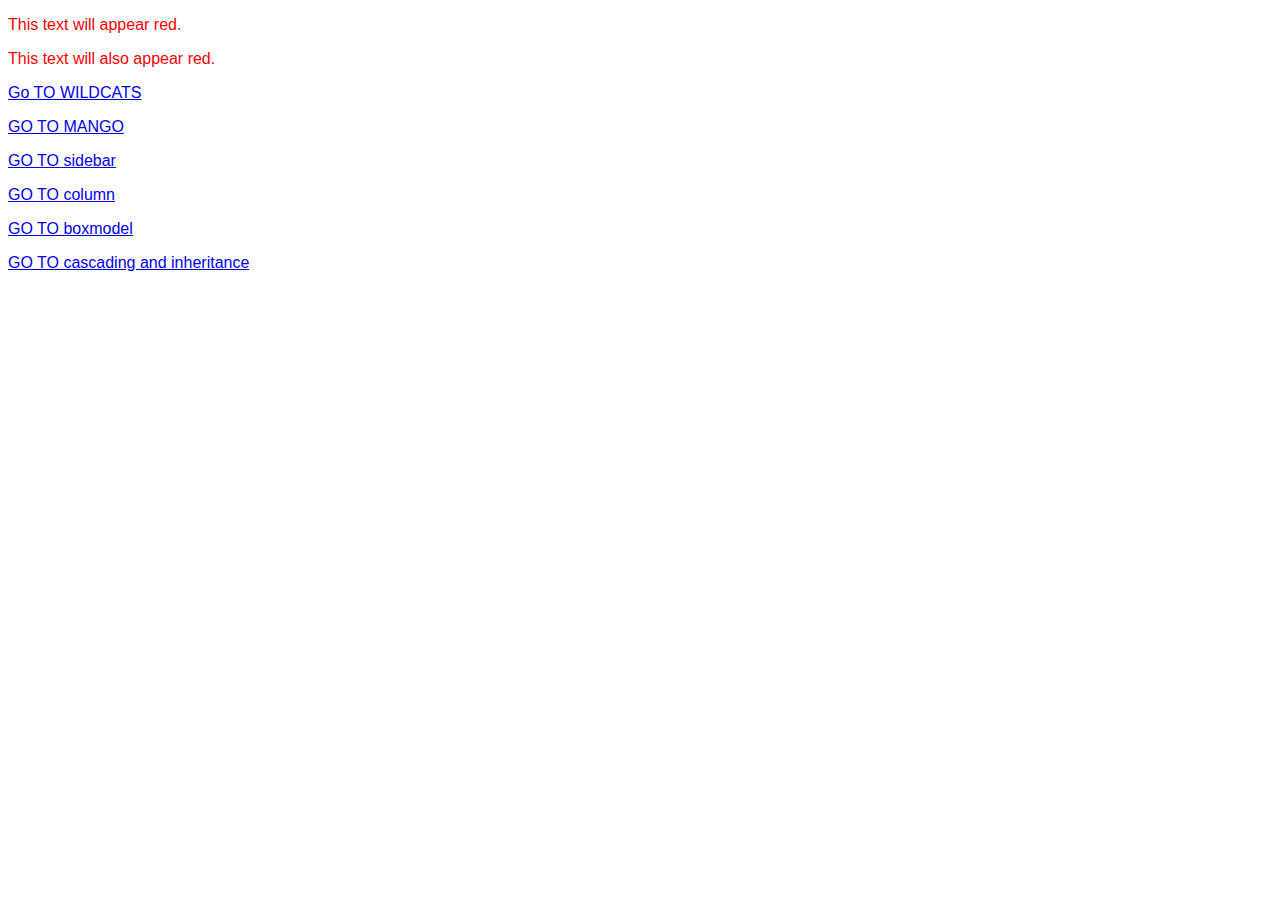
<file: index.html>
<!DOCTYPE html>
<html lang="en">
<head>
    <meta charset="UTF-8">
    <meta name="viewport" content="width=device-width, initial-scale=1.0">
    <meta http-equiv="X-UA-Compatible" content="ie=edge">
    <title>Some Exciting Red Text</title>
    <link rel="stylesheet" href="css/styles.css" type="text/css">
</head>
<body>
    <p class="line1">This text will appear red.</p>
    <p id="line2">This text will also appear red.</p>
    <p> <a href="wildcats.html">Go TO WILDCATS</a></p> 
    <p> <a href="mango.html">GO TO MANGO</a></p>
    <p> <a href="sidebar.html">GO TO sidebar</a></p>
    <p> <a href="column.html">GO TO column</a></p>
    <p> <a href="boxmodel.html">GO TO boxmodel</a></p>
    <p> <a href="cascading-and-inheritance.html">GO TO cascading and inheritance</a></p>
</body>
</html>
</file>
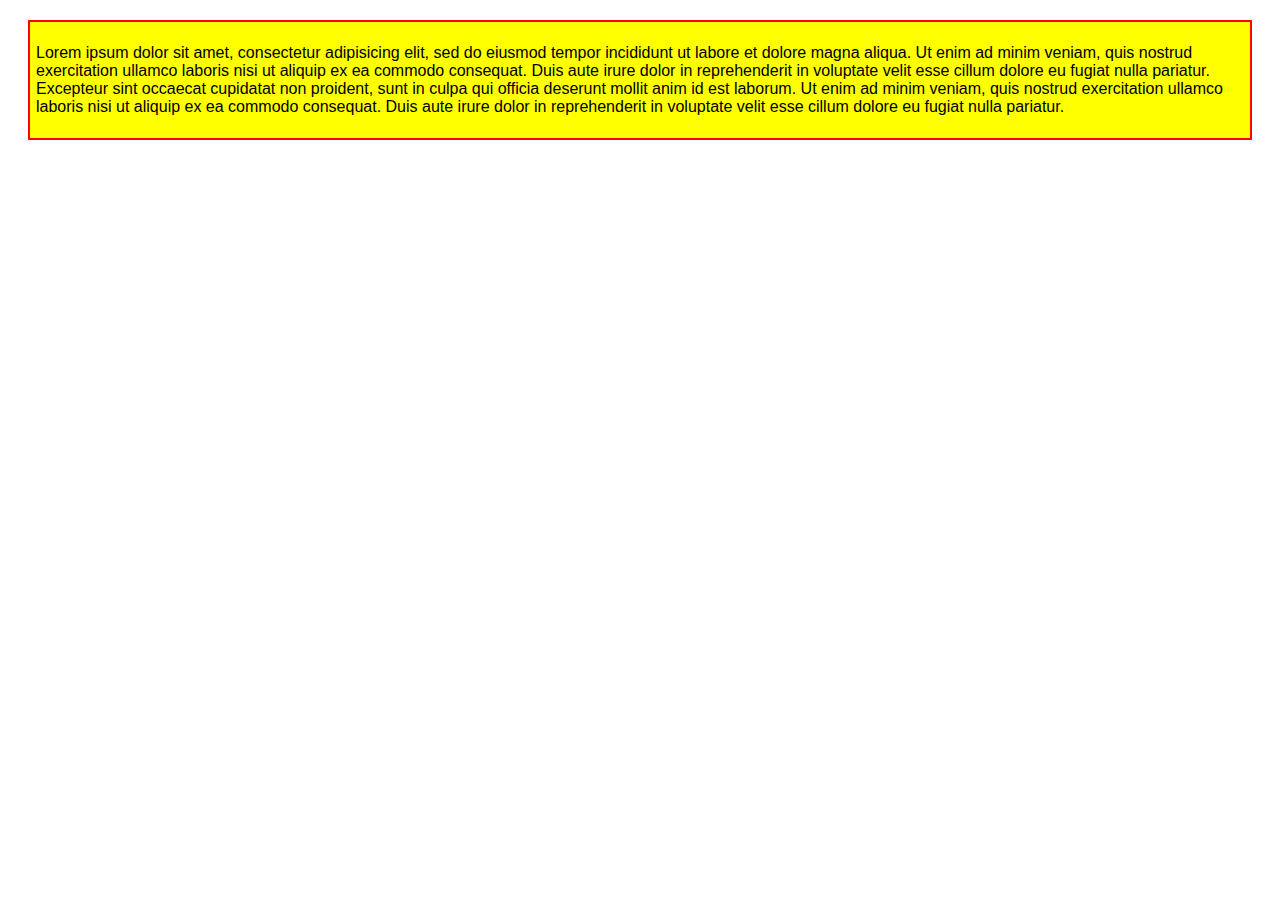
<file: boxmodel.html>
<!DOCTYPE html>
<html lang="en">
<head>
    <meta charset="UTF-8">
    <meta name="viewport" content="width=device-width, initial-scale=1.0">
    <meta http-equiv="X-UA-Compatible" content="ie=edge">
    <title>box 
        model</title>
    <link rel="stylesheet" href="css/styles.css" type="text/css">
</head>
<body>
    <div  class="text-box"><p>Lorem ipsum dolor sit amet, consectetur adipisicing elit, sed do eiusmod tempor incididunt ut labore et dolore magna aliqua. Ut enim ad minim veniam, quis nostrud exercitation ullamco laboris nisi ut aliquip ex ea commodo consequat. Duis aute irure dolor in reprehenderit in voluptate velit esse cillum dolore eu fugiat nulla pariatur. Excepteur sint occaecat cupidatat non proident, sunt in culpa qui officia deserunt mollit anim id est laborum. Ut enim ad minim veniam, quis nostrud exercitation ullamco laboris nisi ut aliquip ex ea commodo consequat. Duis aute irure dolor in reprehenderit in voluptate velit esse cillum dolore eu fugiat nulla pariatur.</p></div>
        
</body>
</html>
</file>
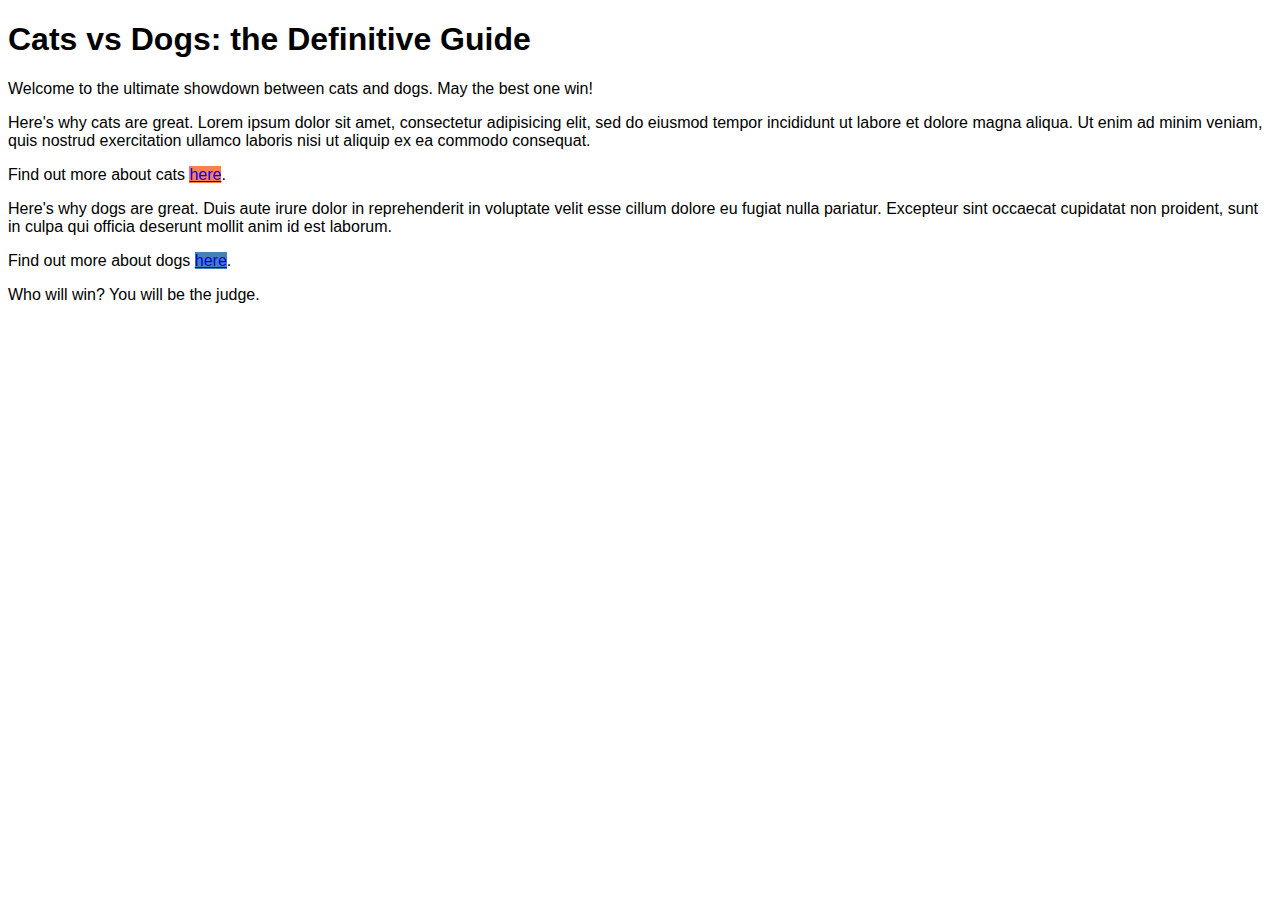
<file: cascading-and-inheritance.html>
<!DOCTYPE html>
<html lang="en">
<head>
    <meta charset="UTF-8">
    <meta name="viewport" content="width=device-width, initial-scale=1.0">
    <meta http-equiv="X-UA-Compatible" content="ie=edge">
    <title>Document</title>
    <link rel="stylesheet" href="css/styles.css" type="text/css">
</head>
<body>
        <h1>Cats vs Dogs: the Definitive Guide</h1>
    <p>Welcome to the ultimate showdown between cats and dogs. May the best one win!</p>
    <div class="cats">
      <p>Here's why cats are great. Lorem ipsum dolor sit amet, consectetur adipisicing elit, sed do eiusmod tempor incididunt ut labore et dolore magna aliqua. Ut enim ad minim veniam, quis nostrud exercitation ullamco laboris nisi ut aliquip ex ea commodo consequat.</p>
      <p>Find out more about cats <a href="https://www.google.com/search?q=more+about+cats&oq=more+about+cats+&aqs=chrome..69i57j0l5.4876j0j4&sourceid=chrome&ie=UTF-8">here</a>.</p>
    </div>
    <div class="dogs">
      <p>Here's why dogs are great. Duis aute irure dolor in reprehenderit in voluptate velit esse cillum dolore eu fugiat nulla pariatur. Excepteur sint occaecat cupidatat non proident, sunt in culpa qui officia deserunt mollit anim id est laborum.</p>
      <p>Find out more about dogs <a href="https://www.google.com/search?ei=WV24XIvYI4LYaKz6iogB&q=more+about+dogs&oq=more+about+dogs&gs_l=psy-ab.3..0j0i22i30l9.19688.22068..22873...0.0..0.292.2049.2-8......0....1..gws-wiz.......0i71j35i39j0i131.ZkzqeEeEI64">here</a>.</p>
    </div>
    <p>Who will win? You will be the judge.</p>
</body>
</html>
</file>
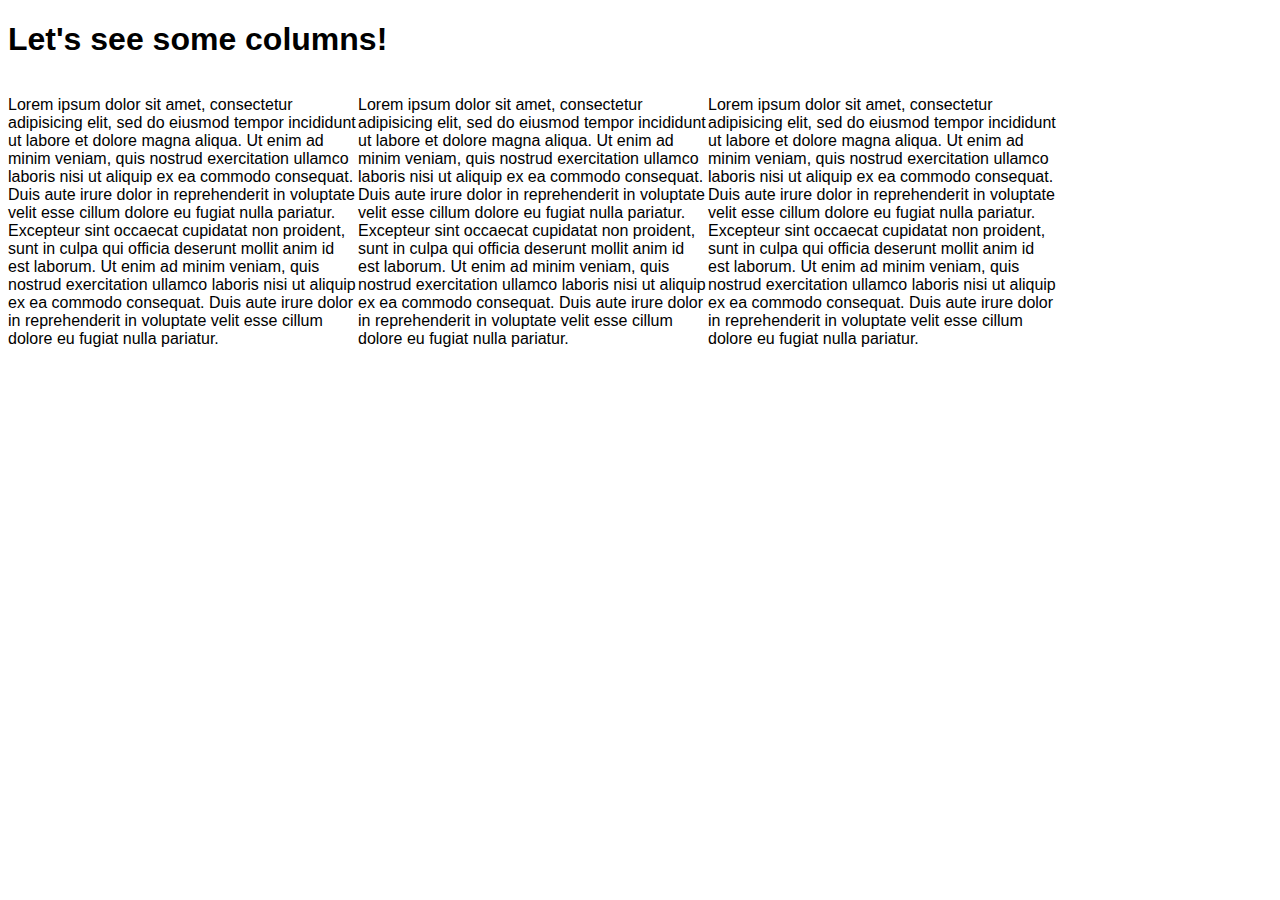
<file: column.html>
<!DOCTYPE html>
<html lang="en">
<head>
    <meta charset="UTF-8">
    <meta name="viewport" content="width=device-width, initial-scale=1.0">
    <meta http-equiv="X-UA-Compatible" content="ie=edge">
    <title>column</title>
    <link rel="stylesheet" href="css/styles.css" type="text/css">
</head>
<body>
        <h1>Let's see some columns!</h1>
        
            <div class="column">
             <p>Lorem ipsum dolor sit amet, consectetur adipisicing elit, sed do eiusmod tempor incididunt ut labore et dolore magna aliqua. Ut enim ad minim veniam, quis nostrud exercitation ullamco laboris nisi ut aliquip ex ea commodo consequat. Duis aute irure dolor in reprehenderit in voluptate velit esse cillum dolore eu fugiat nulla pariatur. Excepteur sint occaecat cupidatat non proident, sunt in culpa qui officia deserunt mollit anim id est laborum. Ut enim ad minim veniam, quis nostrud exercitation ullamco laboris nisi ut aliquip ex ea commodo consequat. Duis aute irure dolor in reprehenderit in voluptate velit esse cillum dolore eu fugiat nulla pariatur.</p>
            </div>
            <div class="column">
            <p>Lorem ipsum dolor sit amet, consectetur adipisicing elit, sed do eiusmod tempor incididunt ut labore et dolore magna aliqua. Ut enim ad minim veniam, quis nostrud exercitation ullamco laboris nisi ut aliquip ex ea commodo consequat. Duis aute irure dolor in reprehenderit in voluptate velit esse cillum dolore eu fugiat nulla pariatur. Excepteur sint occaecat cupidatat non proident, sunt in culpa qui officia deserunt mollit anim id est laborum. Ut enim ad minim veniam, quis nostrud exercitation ullamco laboris nisi ut aliquip ex ea commodo consequat. Duis aute irure dolor in reprehenderit in voluptate velit esse cillum dolore eu fugiat nulla pariatur.</p>
            </div>
            <div class="column">
            <p>Lorem ipsum dolor sit amet, consectetur adipisicing elit, sed do eiusmod tempor incididunt ut labore et dolore magna aliqua. Ut enim ad minim veniam, quis nostrud exercitation ullamco laboris nisi ut aliquip ex ea commodo consequat. Duis aute irure dolor in reprehenderit in voluptate velit esse cillum dolore eu fugiat nulla pariatur. Excepteur sint occaecat cupidatat non proident, sunt in culpa qui officia deserunt mollit anim id est laborum. Ut enim ad minim veniam, quis nostrud exercitation ullamco laboris nisi ut aliquip ex ea commodo consequat. Duis aute irure dolor in reprehenderit in voluptate velit esse cillum dolore eu fugiat nulla pariatur.</p>
        </div>
    
</body>
</html>
</file>
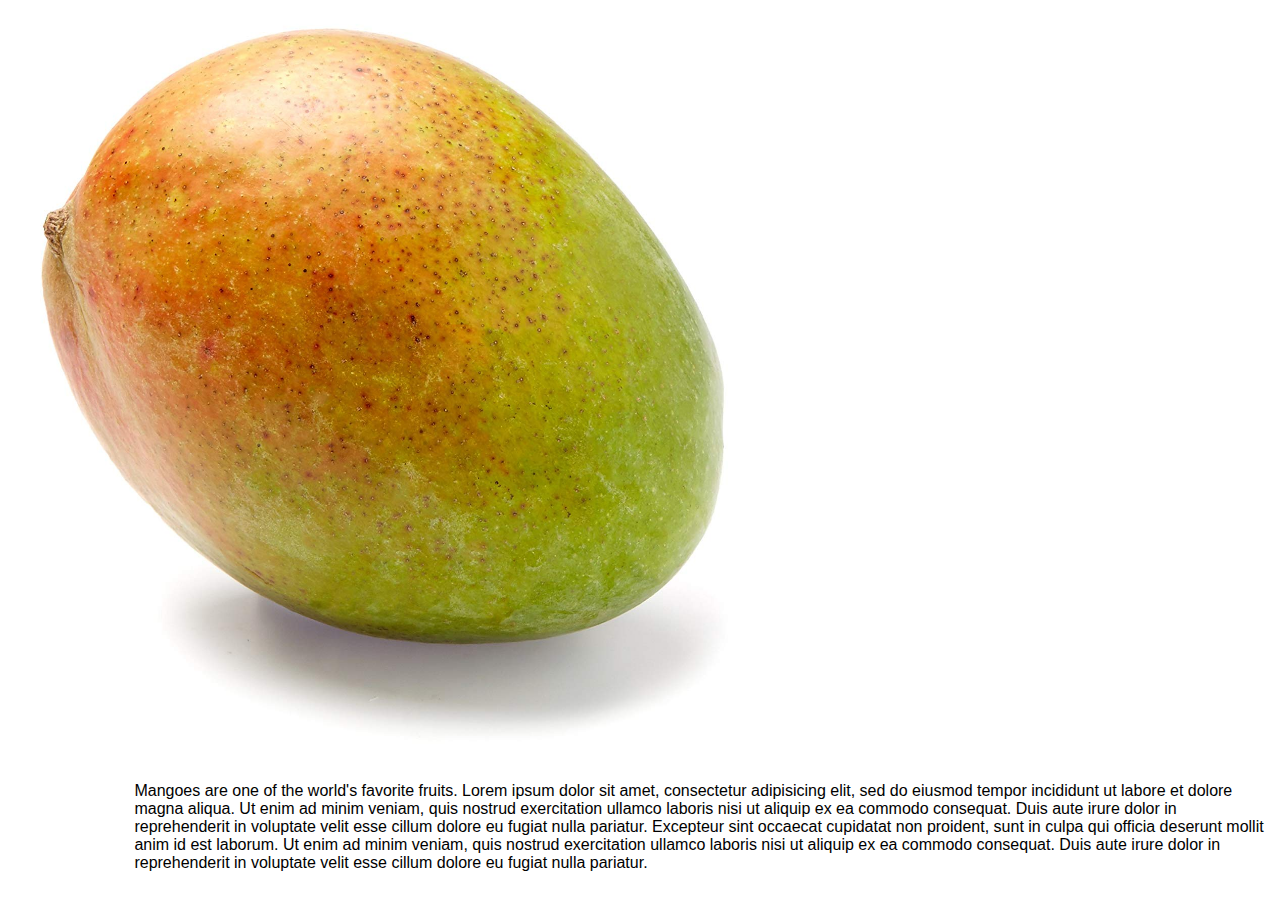
<file: mango.html>
<!DOCTYPE html>
<html lang="en">
<head>
    <meta charset="UTF-8">
    <meta name="viewport" content="width=device-width, initial-scale=1.0">
    <meta http-equiv="X-UA-Compatible" content="ie=edge">
    <title>Mango</title>
    <link rel="stylesheet" href="css/styles.css" type="text/css">
</head>
<body>
    
            <img class="image" src="images/mango.jpg" alt="An immage of a ripe mango">
            <p class="right">Mangoes are one of the world's favorite fruits. Lorem ipsum dolor sit amet, consectetur adipisicing elit, sed do eiusmod tempor incididunt ut labore et dolore magna aliqua. Ut enim ad minim veniam, quis nostrud exercitation ullamco laboris nisi ut aliquip ex ea commodo consequat. Duis aute irure dolor in reprehenderit in voluptate velit esse cillum dolore eu fugiat nulla pariatur. Excepteur sint occaecat cupidatat non proident, sunt in culpa qui officia deserunt mollit anim id est laborum. Ut enim ad minim veniam, quis nostrud exercitation ullamco laboris nisi ut aliquip ex ea commodo consequat. Duis aute irure dolor in reprehenderit in voluptate velit esse cillum dolore eu fugiat nulla pariatur.</p>

</body>
</html>
</file>
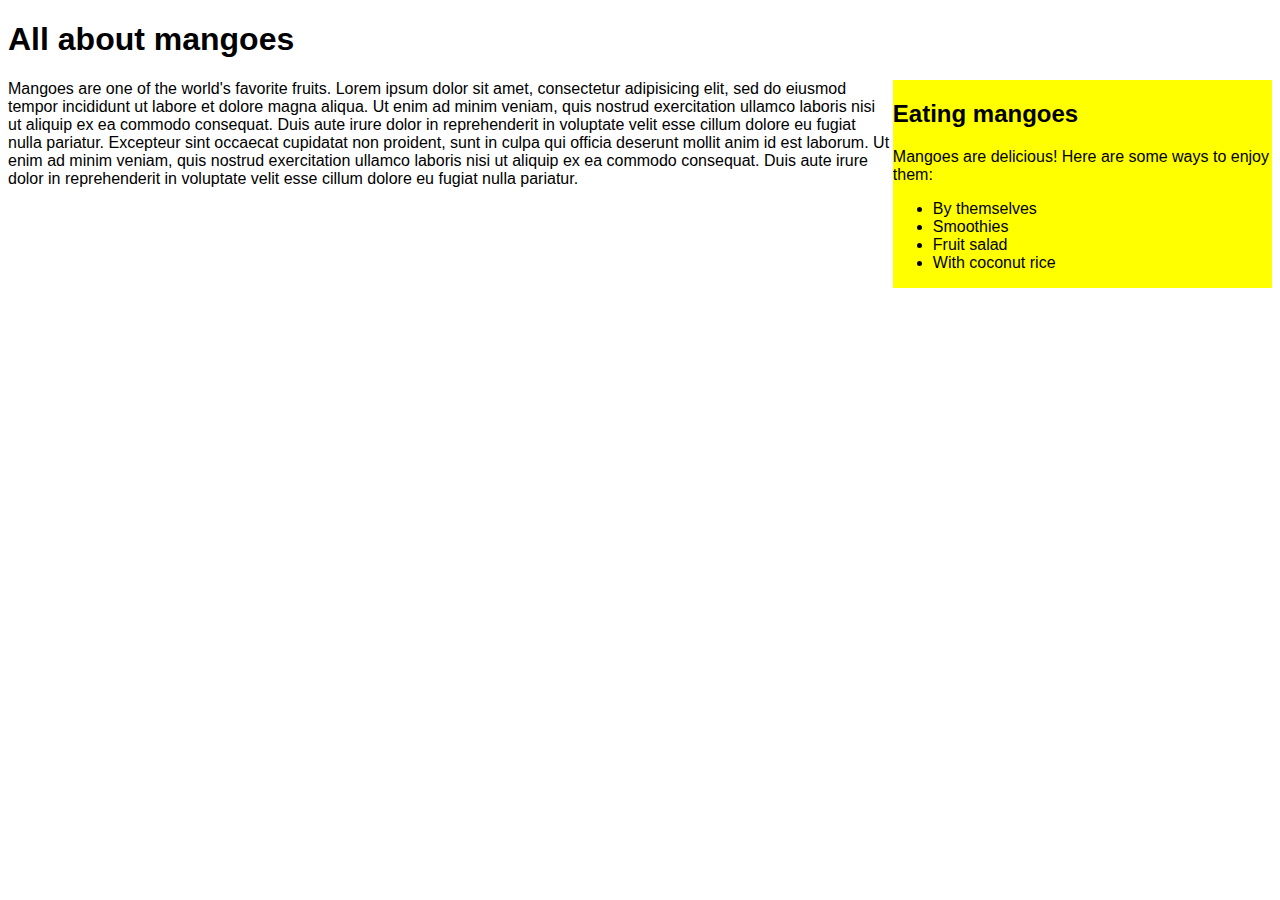
<file: sidebar.html>
<!DOCTYPE html>
<html lang="en">
<head>
    <meta charset="UTF-8">
    <meta name="viewport" content="width=device-width, initial-scale=1.0">
    <meta http-equiv="X-UA-Compatible" content="ie=edge">
    <title>Document</title>
    <link rel="stylesheet" href="css/styles.css" type="text/css">
</head>
<body>
        <h1>All about mangoes</h1>
        <div class="sidebar">
          <h2>Eating mangoes</h2>
          <p>Mangoes are delicious! Here are some ways to enjoy them:</p>
          <ul>
            <li>By themselves</li>
            <li>Smoothies</li>
            <li>Fruit salad</li>
            <li>With coconut rice</li>
          </ul>
        </div>
        <div class="main">
          <p>Mangoes are one of the world's favorite fruits. Lorem ipsum dolor sit amet, consectetur adipisicing elit, sed do eiusmod tempor incididunt ut labore et dolore magna aliqua. Ut enim ad minim veniam, quis nostrud exercitation ullamco laboris nisi ut aliquip ex ea commodo consequat. Duis aute irure dolor in reprehenderit in voluptate velit esse cillum dolore eu fugiat nulla pariatur. Excepteur sint occaecat cupidatat non proident, sunt in culpa qui officia deserunt mollit anim id est laborum. Ut enim ad minim veniam, quis nostrud exercitation ullamco laboris nisi ut aliquip ex ea commodo consequat. Duis aute irure dolor in reprehenderit in voluptate velit esse cillum dolore eu fugiat nulla pariatur.</p>
        </div>

        
</body>
</html>
</file>
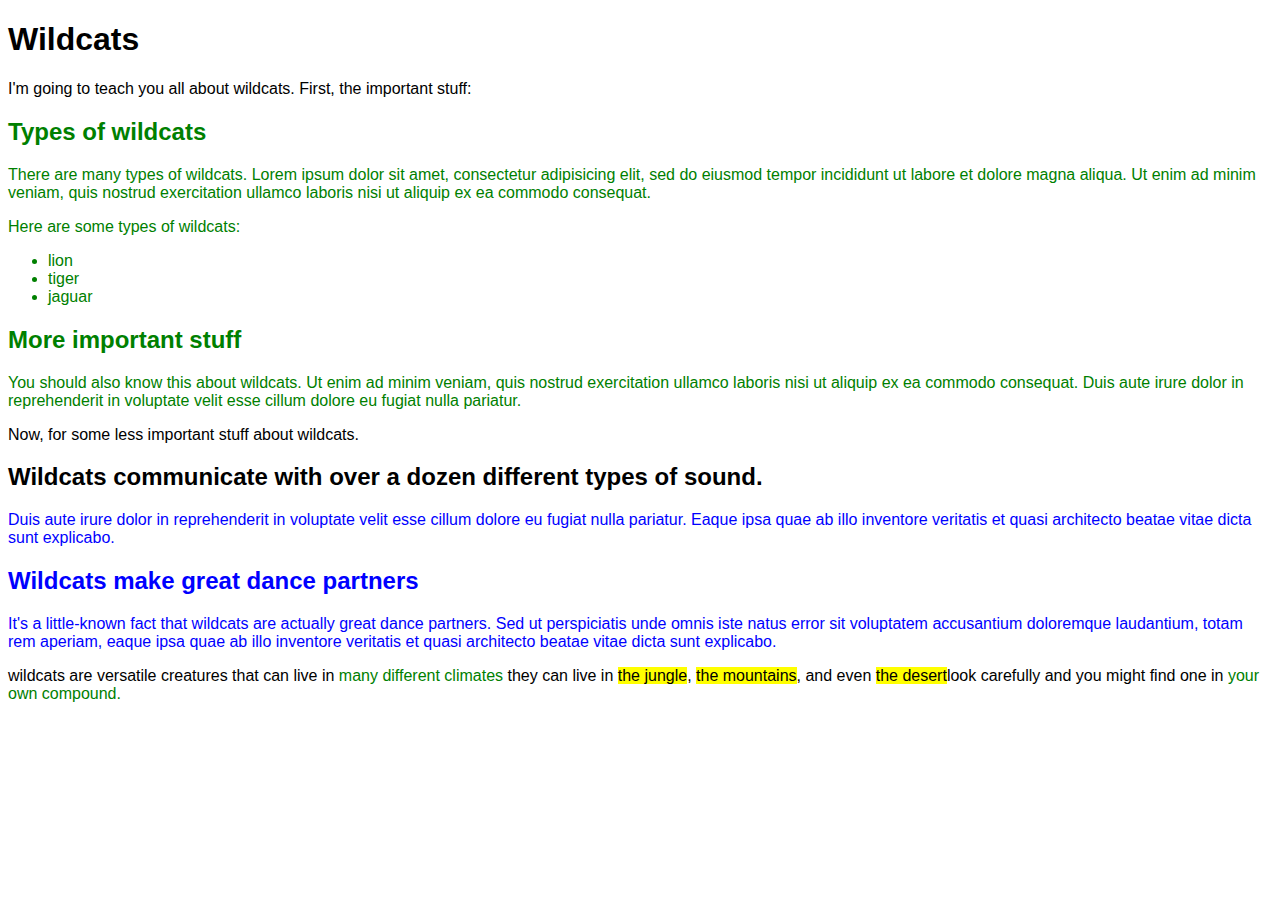
<file: wildcats.html>
<!DOCTYPE html>
<html lang="en">
<head>
    <meta charset="UTF-8">
    <meta name="viewport" content="width=device-width, initial-scale=1.0">
    <meta http-equiv="X-UA-Compatible" content="ie=edge">
    <title>Wildcats</title>
    <link rel="stylesheet" href="css/styles.css" type="text/css" media="all">
</head>
<body>
    <h1>Wildcats</h1>
    <p>I'm going to teach you all about wildcats. First, the important stuff:</p>
    <div class="important">
    <h2>Types of wildcats</h2>
    <p>There are many types of wildcats. Lorem ipsum dolor sit amet, consectetur adipisicing elit, sed do eiusmod tempor incididunt ut labore et dolore magna aliqua. Ut enim ad minim veniam, quis nostrud exercitation ullamco laboris nisi ut aliquip ex ea commodo consequat.</p>
    <p>Here are some types of wildcats:</p>
    <ul>
        <li>lion</li>
        <li>tiger</li>
        <li>jaguar</li>
    </ul>
    <h2>More important stuff</h2>
    <p>You should also know this about wildcats. Ut enim ad minim veniam, quis nostrud exercitation ullamco laboris nisi ut aliquip ex ea commodo consequat. Duis aute irure dolor in reprehenderit in voluptate velit esse cillum dolore eu fugiat nulla pariatur.</p>
    </div>

    <p>Now, for some less important stuff about wildcats.</p>
    <h2>Wildcats communicate with over a dozen different types of sound.</h2>
    <div class="unimportant">
    <p>Duis aute irure dolor in reprehenderit in voluptate velit esse cillum dolore eu fugiat nulla pariatur. Eaque ipsa quae ab illo inventore veritatis et quasi architecto beatae vitae dicta sunt explicabo.</p>
    <h2>Wildcats make great dance partners</h2>
    <p>It's a little-known fact that wildcats are actually great dance partners. Sed ut perspiciatis unde omnis iste natus error sit voluptatem accusantium doloremque laudantium, totam rem aperiam, eaque ipsa quae ab illo inventore veritatis et quasi architecto beatae vitae dicta sunt explicabo.</p>
    </div>

    <p>wildcats are versatile creatures that can live in <span class="important">many different climates</span> they can live in <span class="cat-climate">the jungle</span>, <span class="cat-climate">the mountains</span>, and even <span class="cat-climate">the desert</span>look carefully and you might find one in <span class="important">your own compound.</span></p>


</body>
</html>
</file>
<file: css/styles.css>
.line1{
    color: red;
}
#line2{
    color: red;
}
.important{
    color: green;
}
.unimportant{
    color: blue;
}
.cat-climate{
    background-color: yellow;
}
.image {
    float: left;
    width: 60%;
}
.right{
    float: right;
    width: 90%;
}
.sidebar{
    width: 30%;
    float: right;
    background-color: yellow;
}
.column{
    width: 350px;
    float: left;
}
.text-box{
    border: 2px solid red;
  padding: 6px;
  margin: 20px;
  background-color: yellow;
  }
  body{
     font-family: sans-serif;
  }
  .cats p a{
      background-color: coral;
  }
  .dogs p a{
      background-color: steelblue;
  }
</file>
